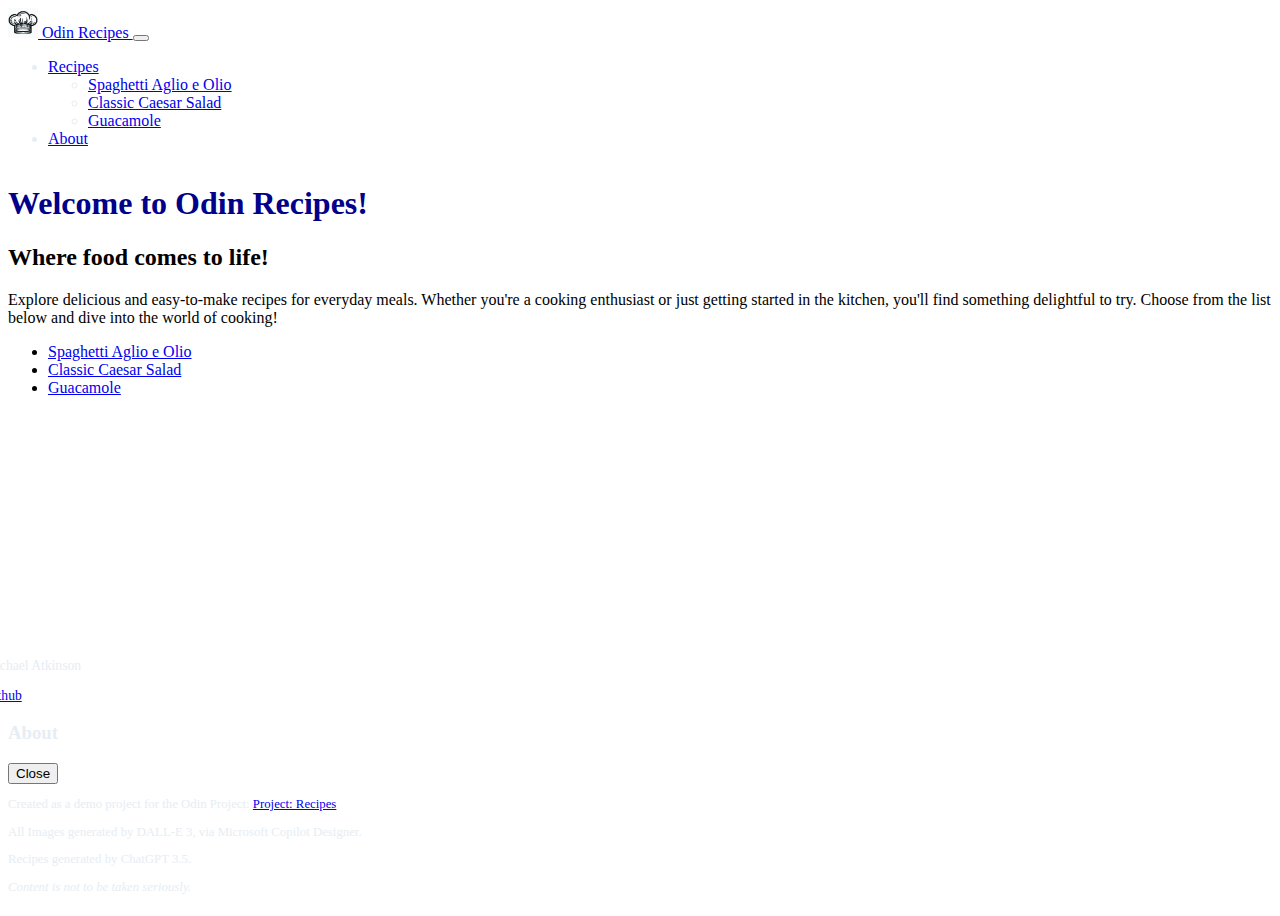
<file: index.html>
<!doctype html>
<html lang="en">

<head>
    <meta charset="utf-8">
    <meta http-equiv="Content-Type" content="text/html; charset=utf-8">
    <meta name="viewport" content="width=device-width, initial-scale=1">
    <meta name="title" content="Odin Recipes">
    <meta name="description" content="Demo project for the Odin Project. The basic objective is to demonstrate HTML knowledge.">
    <meta name="language" content="English">
    <meta name="keywords" content="Odin-Project, Recipes">
    <meta name="author" content="Michael Atkinson">
    <meta name="robots" content="index, follow">

    <title>Odin Recipes</title>
    
    <!-- Latest compiled and minified Bootstrap CSS -->
    <link href="https://cdn.jsdelivr.net/npm/bootstrap@5.3.2/dist/css/bootstrap.min.css" rel="stylesheet" integrity="sha384-T3c6CoIi6uLrA9TneNEoa7RxnatzjcDSCmG1MXxSR1GAsXEV/Dwwykc2MPK8M2HN" crossorigin="anonymous">
    
    <!-- Matcha -->
    <link rel="stylesheet" href="https://matcha.mizu.sh/matcha.css">

    <!-- Main.css -->
    <link rel="stylesheet" href="main.css">

    <!-- Basic favicon -->
    <link rel="icon" type="image/png" sizes="32x32" href="assets/favicon/favicon-32x32.png">
    <link rel="icon" type="image/png" sizes="16x16" href="assets/faviconfavicon-16x16.png">

</head>

<body>  
    
    <header>
        <nav class="navbar navbar-nav navbar-expand-md navbar-dark bg-dark" data-bs-theme="dark">
            <div class="container">
                <a class="navbar-brand" href="javascript:;">
                    <img src="assets/img/hat.jpg" alt="Logo" width="30" height="30" class="d-inline-block align-text-top mr-1">
                    Odin Recipes
                </a>
                <button class="navbar-toggler" type="button" data-bs-toggle="collapse" data-bs-target="#navbarSupportedContent" aria-controls="navbarSupportedContent" aria-expanded="false" aria-label="Toggle navigation">
                    <span class="navbar-toggler-icon"></span>
                </button>
                <div class="collapse navbar-collapse" id="navbarSupportedContent">
                    <ul class="navbar-nav ms-auto">
                        <li class="nav-item dropdown">
                            <a class="nav-link dropdown-toggle" href="#" role="button" data-bs-toggle="dropdown" aria-expanded="false">
                                Recipes
                            </a>
                            <ul class="dropdown-menu">
                                <li><a class="dropdown-item" href="recipes/spaghetti.html">Spaghetti Aglio e Olio</a></li>
                                <li><a class="dropdown-item" href="recipes/caesar-salad.html">Classic Caesar Salad</a></li>
                                <li><a class="dropdown-item" href="recipes/guacomole.html">Guacamole</a></li>
                            </ul>
                        </li>
                        <li class="nav-item">
                            <a class="nav-link" href="javascript:;" data-bs-toggle="modal" data-bs-target="#modalAbout">About</a>
                        </li>
                    </ul>
                </div>
            </div>
          </nav>
    </header>

    <main>
        <div class="container">
            <section>
            <h1>Welcome to Odin Recipes!</h1>
                <h2>Where food comes to life!</h2>
                <p>Explore delicious and easy-to-make recipes for everyday meals. Whether you're a cooking enthusiast or
                    just getting started in the kitchen, you'll find something delightful to try. Choose from the list below
                    and dive into the world of cooking!</p>
                <ul id="recipe-list">
                    <li><a href="recipes/spaghetti.html">Spaghetti Aglio e Olio</a></li>
                    <li><a href="recipes/caesar-salad.html">Classic Caesar Salad</a></li>
                    <li><a href="recipes/guacomole.html">Guacamole</a></li>
                </ul>
            </section>
        </div>
    </main>

    <footer class="bg-dark text-center p-0">
        <div class="d-inline-flex my-2">
            <p class="my-0 mx-2">Michael Atkinson</p>
            <a href="https://github.com/Dubsta/odin-recipes" class="my-0 mx-2">Github</a>
        </div>      
    </footer>

    <!-- Bootstrap JS from CDN -->
    <script src="https://cdn.jsdelivr.net/npm/bootstrap@5.3.2/dist/js/bootstrap.bundle.min.js" integrity="sha384-C6RzsynM9kWDrMNeT87bh95OGNyZPhcTNXj1NW7RuBCsyN/o0jlpcV8Qyq46cDfL" crossorigin="anonymous"></script>
    <!-- main.js -->
    <script scr="main.js"></script>
</body>
 
<!-- About Modal -->
<div class="modal fade" id="modalAbout" tabindex="-1" aria-labelledby="modalAboutLabel" aria-hidden="true">
    <div class="modal-dialog">
      <div class="modal-content bg-dark">
        <div class="modal-header">
          <h3 class="modal-title m-0" id="modalAboutLabel">About</h3>
            <button type="button" class="btn btn-secondary" data-bs-dismiss="modal">Close</button>
        </div>
        <div class="modal-body">
          <p>Created as a demo project for the Odin Project: <a href="https://www.theodinproject.com/lessons/foundations-recipes">Project: Recipes</a></p>
          <p>All Images generated by DALL-E 3, via Microsoft Copilot Designer.</p>
          <p>Recipes generated by ChatGPT 3.5.</p>
          <p><em>Content is not to be taken seriously.</em></p>
        </div>
      </div>
    </div>
</div>

</html>
</file>
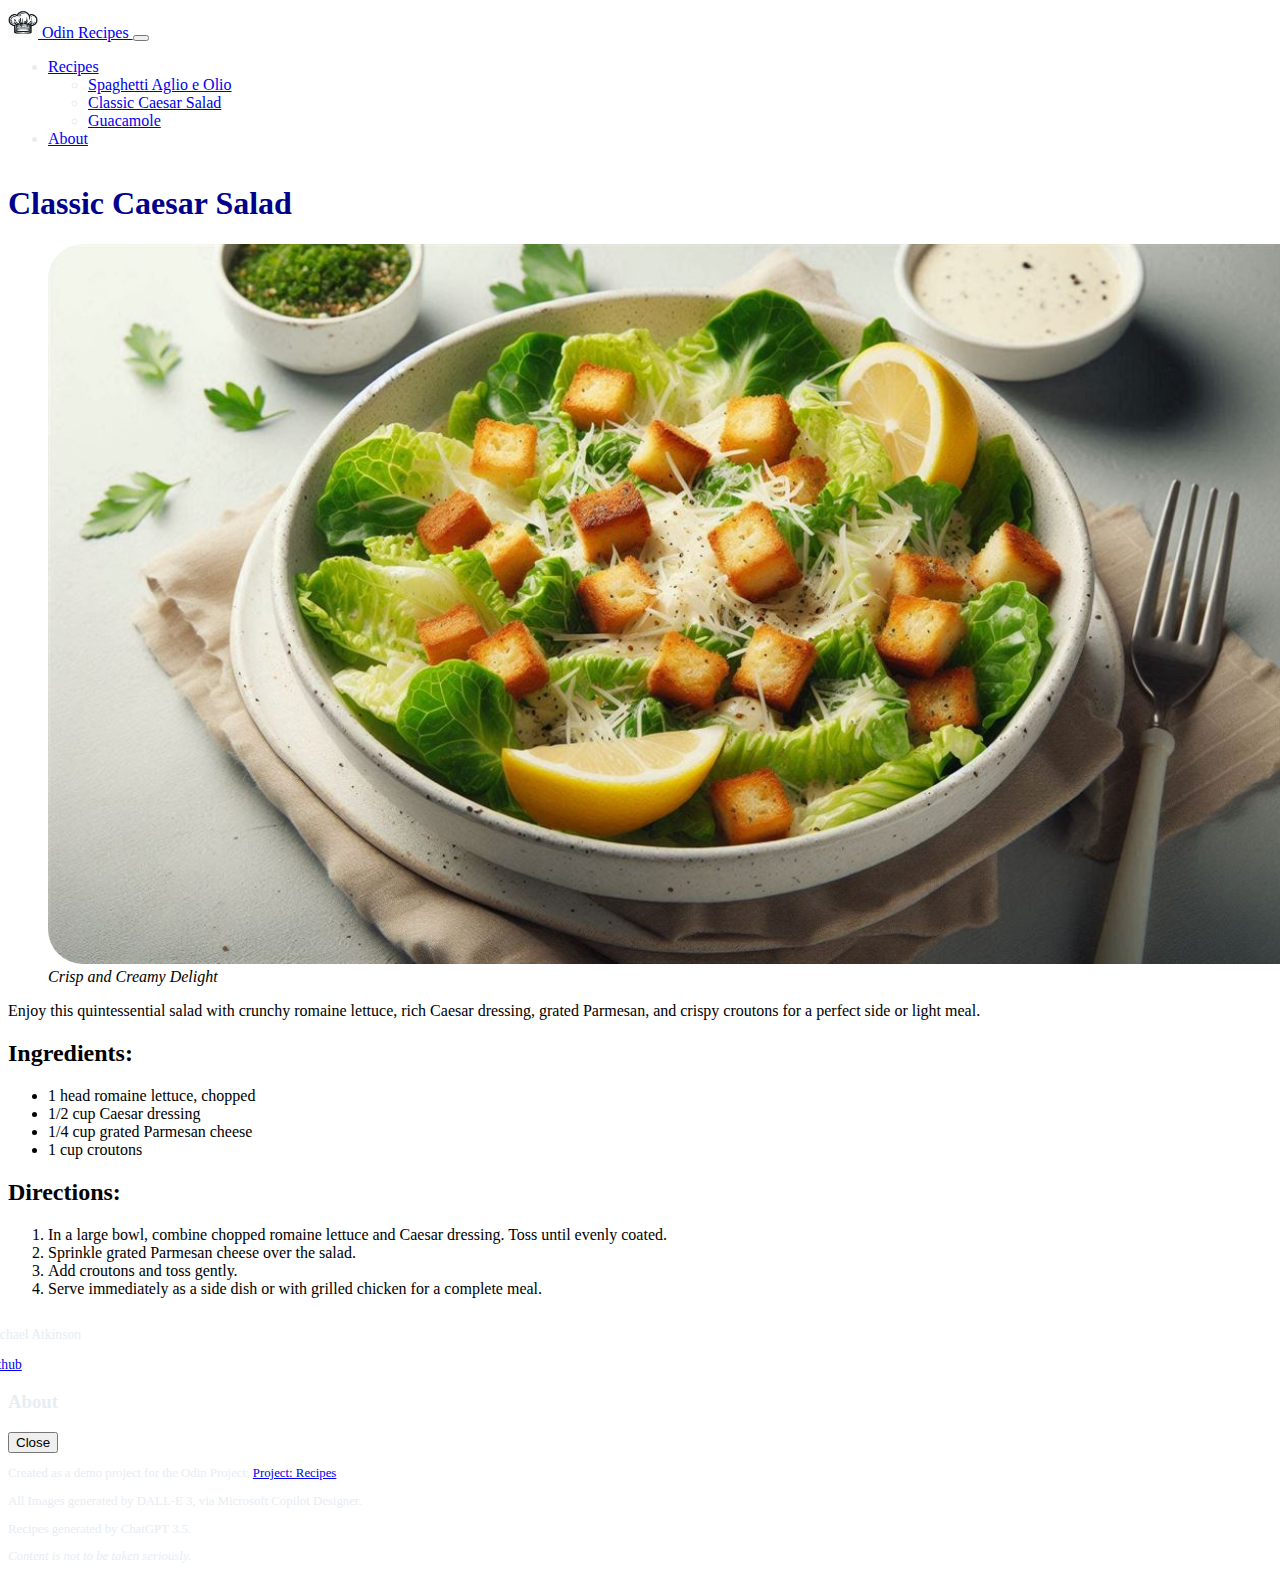
<file: recipes/caesar-salad.html>
<!doctype html>
<html lang="en">

<head>
    <meta charset="utf-8">
    <meta http-equiv="Content-Type" content="text/html; charset=utf-8">
    <meta name="viewport" content="width=device-width, initial-scale=1">
    <meta name="title" content="Odin Recipes | Classic Caesar Salad">
    <meta name="description" content="Demo project for the Odin Project. The basic objective is to demonstrate HTML knowledge.">
    <meta name="language" content="English">
    <meta name="keywords" content="Odin-Project, Recipes">
    <meta name="author" content="Michael Atkinson">
    <meta name="robots" content="index, follow">

    <title>Odin Recipes | Classic Caesar Salad</title>
    
    <!-- Latest compiled and minified Bootstrap CSS -->
    <link href="https://cdn.jsdelivr.net/npm/bootstrap@5.3.2/dist/css/bootstrap.min.css" rel="stylesheet" integrity="sha384-T3c6CoIi6uLrA9TneNEoa7RxnatzjcDSCmG1MXxSR1GAsXEV/Dwwykc2MPK8M2HN" crossorigin="anonymous">
    
    <!-- Matcha -->
    <link rel="stylesheet" href="https://matcha.mizu.sh/matcha.css">

    <!-- Main.css -->
    <link rel="stylesheet" href="../main.css">

    <!-- Basic favicon -->
    <link rel="icon" type="image/png" sizes="32x32" href="../assets/favicon/favicon-32x32.png">
    <link rel="icon" type="image/png" sizes="16x16" href="../assets/faviconfavicon-16x16.png">

</head>

<body>  
    
    <header>
        <nav class="navbar navbar-nav navbar-expand-md navbar-dark bg-dark" data-bs-theme="dark">
            <div class="container">
                <a class="navbar-brand" href="../index.html">
                    <img src="../assets/img/hat.jpg" alt="Logo" width="30" height="30" class="d-inline-block align-text-top mr-1">
                    Odin Recipes
                </a>
                <button class="navbar-toggler" type="button" data-bs-toggle="collapse" data-bs-target="#navbarSupportedContent" aria-controls="navbarSupportedContent" aria-expanded="false" aria-label="Toggle navigation">
                    <span class="navbar-toggler-icon"></span>
                </button>
                <div class="collapse navbar-collapse" id="navbarSupportedContent">
                    <ul class="navbar-nav ms-auto">
                        <li class="nav-item dropdown">
                            <a class="nav-link dropdown-toggle" href="#" role="button" data-bs-toggle="dropdown" aria-expanded="false">
                                Recipes
                            </a>
                            <ul class="dropdown-menu">
                                <li><a class="dropdown-item" href="spaghetti.html">Spaghetti Aglio e Olio</a></li>
                                <li><a class="dropdown-item active" href="caesar-salad.html" aria-current="true">Classic Caesar Salad</a></li>
                                <li><a class="dropdown-item" href="guacomole.html">Guacamole</a></li>
                            </ul>
                        </li>
                        <li class="nav-item">
                            <a class="nav-link" href="javascript:;" data-bs-toggle="modal" data-bs-target="#modalAbout">About</a>
                        </li>
                    </ul>
                </div>
            </div>
          </nav>
    </header>

    <main>
        <div class="container">
            <section>
                <h1>Classic Caesar Salad</h1>
                <figure class="mt-3 mb-5">
                    <img class="img-fluid recipe-img p-0 p-md-3" width="1280" height="720" src="../assets/img/Classic-Caesar-Salad.jpeg" alt="A stylized picture of Classic Caesar Salad at a table setting">
                    <figcaption class="m-0"><i>Crisp and Creamy Delight</i></figcaption>
                </figure>

                <p class="lead mb-5">Enjoy this quintessential salad with crunchy romaine lettuce, rich Caesar dressing, grated Parmesan, and crispy croutons for a perfect side or light meal.
                </p>

                <h2><strong>Ingredients:</strong></h2>
                <ul>
                    <li>1 head romaine lettuce, chopped</li>
                    <li>1/2 cup Caesar dressing</li>
                    <li>1/4 cup grated Parmesan cheese</li>
                    <li>1 cup croutons</li>
                </ul>
                <h2><strong>Directions:</strong></h2>
                <ol>
                    <li>In a large bowl, combine chopped romaine lettuce and Caesar dressing. Toss until evenly coated.</li>
                    <li>Sprinkle grated Parmesan cheese over the salad.</li>
                    <li>Add croutons and toss gently.</li>
                    <li>Serve immediately as a side dish or with grilled chicken for a complete meal.</li>
                </ol>
            </section>
        </div>
    </main>

    <footer class="bg-dark text-center p-0">
        <div class="d-inline-flex my-2">
            <p class="my-0 mx-2">Michael Atkinson</p>
            <a href="https://github.com/Dubsta/odin-recipes" class="my-0 mx-2">Github</a>
        </div>      
    </footer>

    <!-- Bootstrap JS from CDN -->
    <script src="https://cdn.jsdelivr.net/npm/bootstrap@5.3.2/dist/js/bootstrap.bundle.min.js" integrity="sha384-C6RzsynM9kWDrMNeT87bh95OGNyZPhcTNXj1NW7RuBCsyN/o0jlpcV8Qyq46cDfL" crossorigin="anonymous"></script>
    <!-- main.js -->
    <script src="../main.js"></script>
</body>
 
<!-- About Modal -->
<div class="modal fade" id="modalAbout" tabindex="-1" aria-labelledby="modalAboutLabel" aria-hidden="true">
    <div class="modal-dialog">
      <div class="modal-content bg-dark">
        <div class="modal-header">
          <h3 class="modal-title m-0" id="modalAboutLabel">About</h3>
            <button type="button" class="btn btn-secondary" data-bs-dismiss="modal">Close</button>
        </div>
        <div class="modal-body">
          <p>Created as a demo project for the Odin Project: <a href="https://www.theodinproject.com/lessons/foundations-recipes">Project: Recipes</a></p>
          <p>All Images generated by DALL-E 3, via Microsoft Copilot Designer.</p>
          <p>Recipes generated by ChatGPT 3.5.</p>
          <p><em>Content is not to be taken seriously.</em></p>
        </div>
      </div>
    </div>
</div>

</html>
</file>
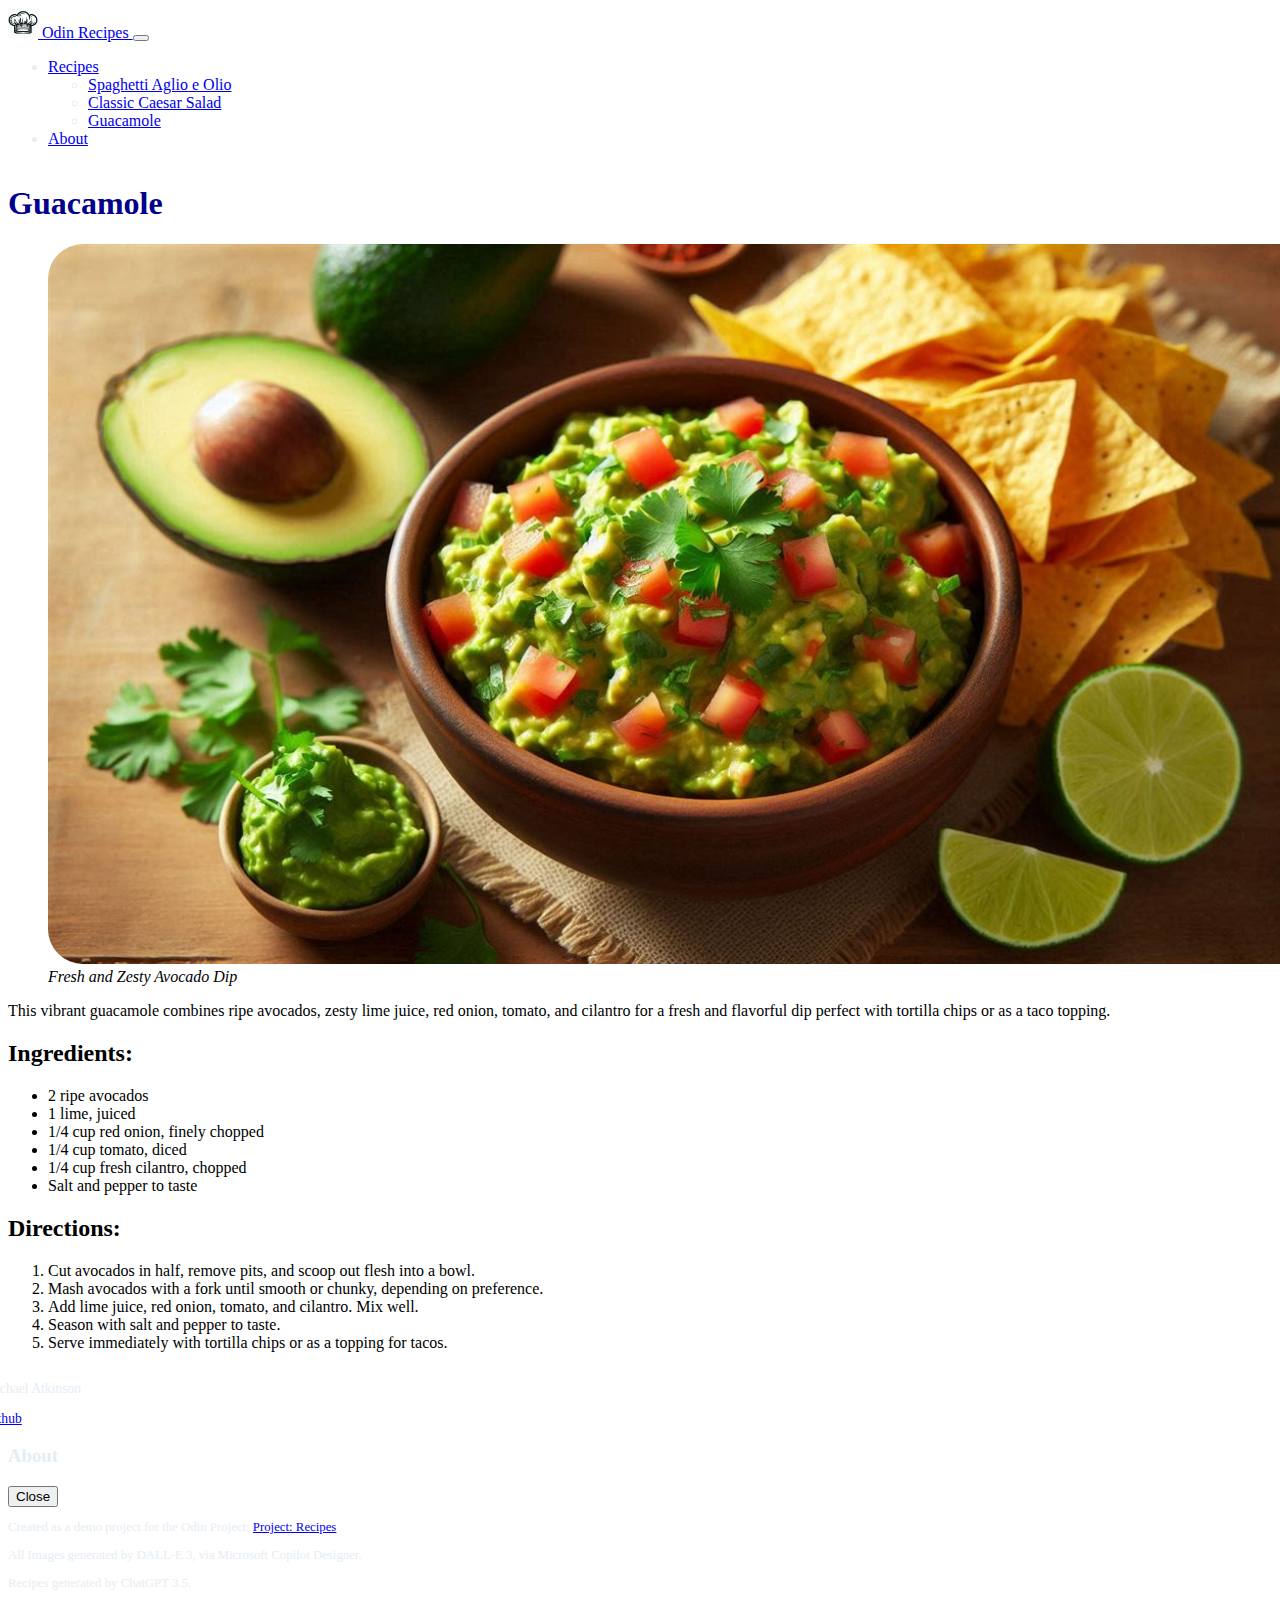
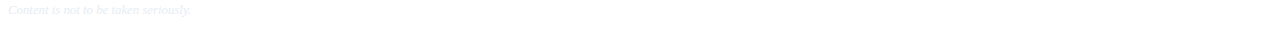
<file: recipes/guacomole.html>
<!doctype html>
<html lang="en">

<head>
    <meta charset="utf-8">
    <meta http-equiv="Content-Type" content="text/html; charset=utf-8">
    <meta name="viewport" content="width=device-width, initial-scale=1">
    <meta name="title" content="Odin Recipes | Guacamole">
    <meta name="description" content="Demo project for the Odin Project. The basic objective is to demonstrate HTML knowledge.">
    <meta name="language" content="English">
    <meta name="keywords" content="Odin-Project, Recipes">
    <meta name="author" content="Michael Atkinson">
    <meta name="robots" content="index, follow">

    <title>Odin Recipes | Guacamole</title>
    
    <!-- Latest compiled and minified Bootstrap CSS -->
    <link href="https://cdn.jsdelivr.net/npm/bootstrap@5.3.2/dist/css/bootstrap.min.css" rel="stylesheet" integrity="sha384-T3c6CoIi6uLrA9TneNEoa7RxnatzjcDSCmG1MXxSR1GAsXEV/Dwwykc2MPK8M2HN" crossorigin="anonymous">
    
    <!-- Matcha -->
    <link rel="stylesheet" href="https://matcha.mizu.sh/matcha.css">

    <!-- Main.css -->
    <link rel="stylesheet" href="../main.css">

    <!-- Basic favicon -->
    <link rel="icon" type="image/png" sizes="32x32" href="../assets/favicon/favicon-32x32.png">
    <link rel="icon" type="image/png" sizes="16x16" href="../assets/faviconfavicon-16x16.png">

</head>

<body>  
    
    <header>
        <nav class="navbar navbar-nav navbar-expand-md navbar-dark bg-dark" data-bs-theme="dark">
            <div class="container">
                <a class="navbar-brand" href="../index.html">
                    <img src="../assets/img/hat.jpg" alt="Logo" width="30" height="30" class="d-inline-block align-text-top mr-1">
                    Odin Recipes
                </a>
                <button class="navbar-toggler" type="button" data-bs-toggle="collapse" data-bs-target="#navbarSupportedContent" aria-controls="navbarSupportedContent" aria-expanded="false" aria-label="Toggle navigation">
                    <span class="navbar-toggler-icon"></span>
                </button>
                <div class="collapse navbar-collapse" id="navbarSupportedContent">
                    <ul class="navbar-nav ms-auto">
                        <li class="nav-item dropdown">
                            <a class="nav-link dropdown-toggle" href="#" role="button" data-bs-toggle="dropdown" aria-expanded="false">
                                Recipes
                            </a>
                            <ul class="dropdown-menu">
                                <li><a class="dropdown-item" href="spaghetti.html">Spaghetti Aglio e Olio</a></li>
                                <li><a class="dropdown-item" href="caesar-salad.html">Classic Caesar Salad</a></li>
                                <li><a class="dropdown-item active" href="guacomole.html" aria-current="true">Guacamole</a></li>
                            </ul>
                        </li>
                        <li class="nav-item">
                            <a class="nav-link" href="javascript:;" data-bs-toggle="modal" data-bs-target="#modalAbout">About</a>
                        </li>
                    </ul>
                </div>
            </div>
          </nav>
    </header>

    <main>
        <div class="container">
            <section>
                <h1>Guacamole</h1>

                <figure class="mt-3 mb-5">
                    <img class="img-fluid recipe-img p-0 p-md-3" width="1280" height="720" src="../assets/img/Guacamole.jpeg" alt="A stylized picture of Guacamole at a table setting">
                    <figcaption class="m-0"><i>Fresh and Zesty Avocado Dip</i></figcaption>
                </figure>

                <p class="lead mb-5">This vibrant guacamole combines ripe avocados, zesty lime juice, red onion, tomato, and cilantro for a fresh and flavorful dip perfect with tortilla chips or as a taco topping.
                </p>

                <h2><strong>Ingredients:</strong></h2>
                <ul>
                    <li>2 ripe avocados</li>
                    <li>1 lime, juiced</li>
                    <li>1/4 cup red onion, finely chopped</li>
                    <li>1/4 cup tomato, diced</li>
                    <li>1/4 cup fresh cilantro, chopped</li>
                    <li>Salt and pepper to taste</li>
                </ul>
                <h2><strong>Directions:</strong></h2>
                <ol>
                    <li>Cut avocados in half, remove pits, and scoop out flesh into a bowl.</li>
                    <li>Mash avocados with a fork until smooth or chunky, depending on preference.</li>
                    <li>Add lime juice, red onion, tomato, and cilantro. Mix well.</li>
                    <li>Season with salt and pepper to taste.</li>
                    <li>Serve immediately with tortilla chips or as a topping for tacos.</li>
                </ol>
            </section>
        </div>
    </main>

    <footer class="bg-dark text-center p-0">
        <div class="d-inline-flex my-2">
            <p class="my-0 mx-2">Michael Atkinson</p>
            <a href="https://github.com/Dubsta/odin-recipes" class="my-0 mx-2">Github</a>
        </div>      
    </footer>

    <!-- Bootstrap JS from CDN -->
    <script src="https://cdn.jsdelivr.net/npm/bootstrap@5.3.2/dist/js/bootstrap.bundle.min.js" integrity="sha384-C6RzsynM9kWDrMNeT87bh95OGNyZPhcTNXj1NW7RuBCsyN/o0jlpcV8Qyq46cDfL" crossorigin="anonymous"></script>
    <!-- main.js -->
    <script src="../main.js"></script>
</body>
 
<!-- About Modal -->
<div class="modal fade" id="modalAbout" tabindex="-1" aria-labelledby="modalAboutLabel" aria-hidden="true">
    <div class="modal-dialog">
      <div class="modal-content bg-dark">
        <div class="modal-header">
          <h3 class="modal-title m-0" id="modalAboutLabel">About</h3>
            <button type="button" class="btn btn-secondary" data-bs-dismiss="modal">Close</button>
        </div>
        <div class="modal-body">
          <p>Created as a demo project for the Odin Project: <a href="https://www.theodinproject.com/lessons/foundations-recipes">Project: Recipes</a></p>
          <p>All Images generated by DALL-E 3, via Microsoft Copilot Designer.</p>
          <p>Recipes generated by ChatGPT 3.5.</p>
          <p><em>Content is not to be taken seriously.</em></p>
        </div>
      </div>
    </div>
</div>

</html>
</file>
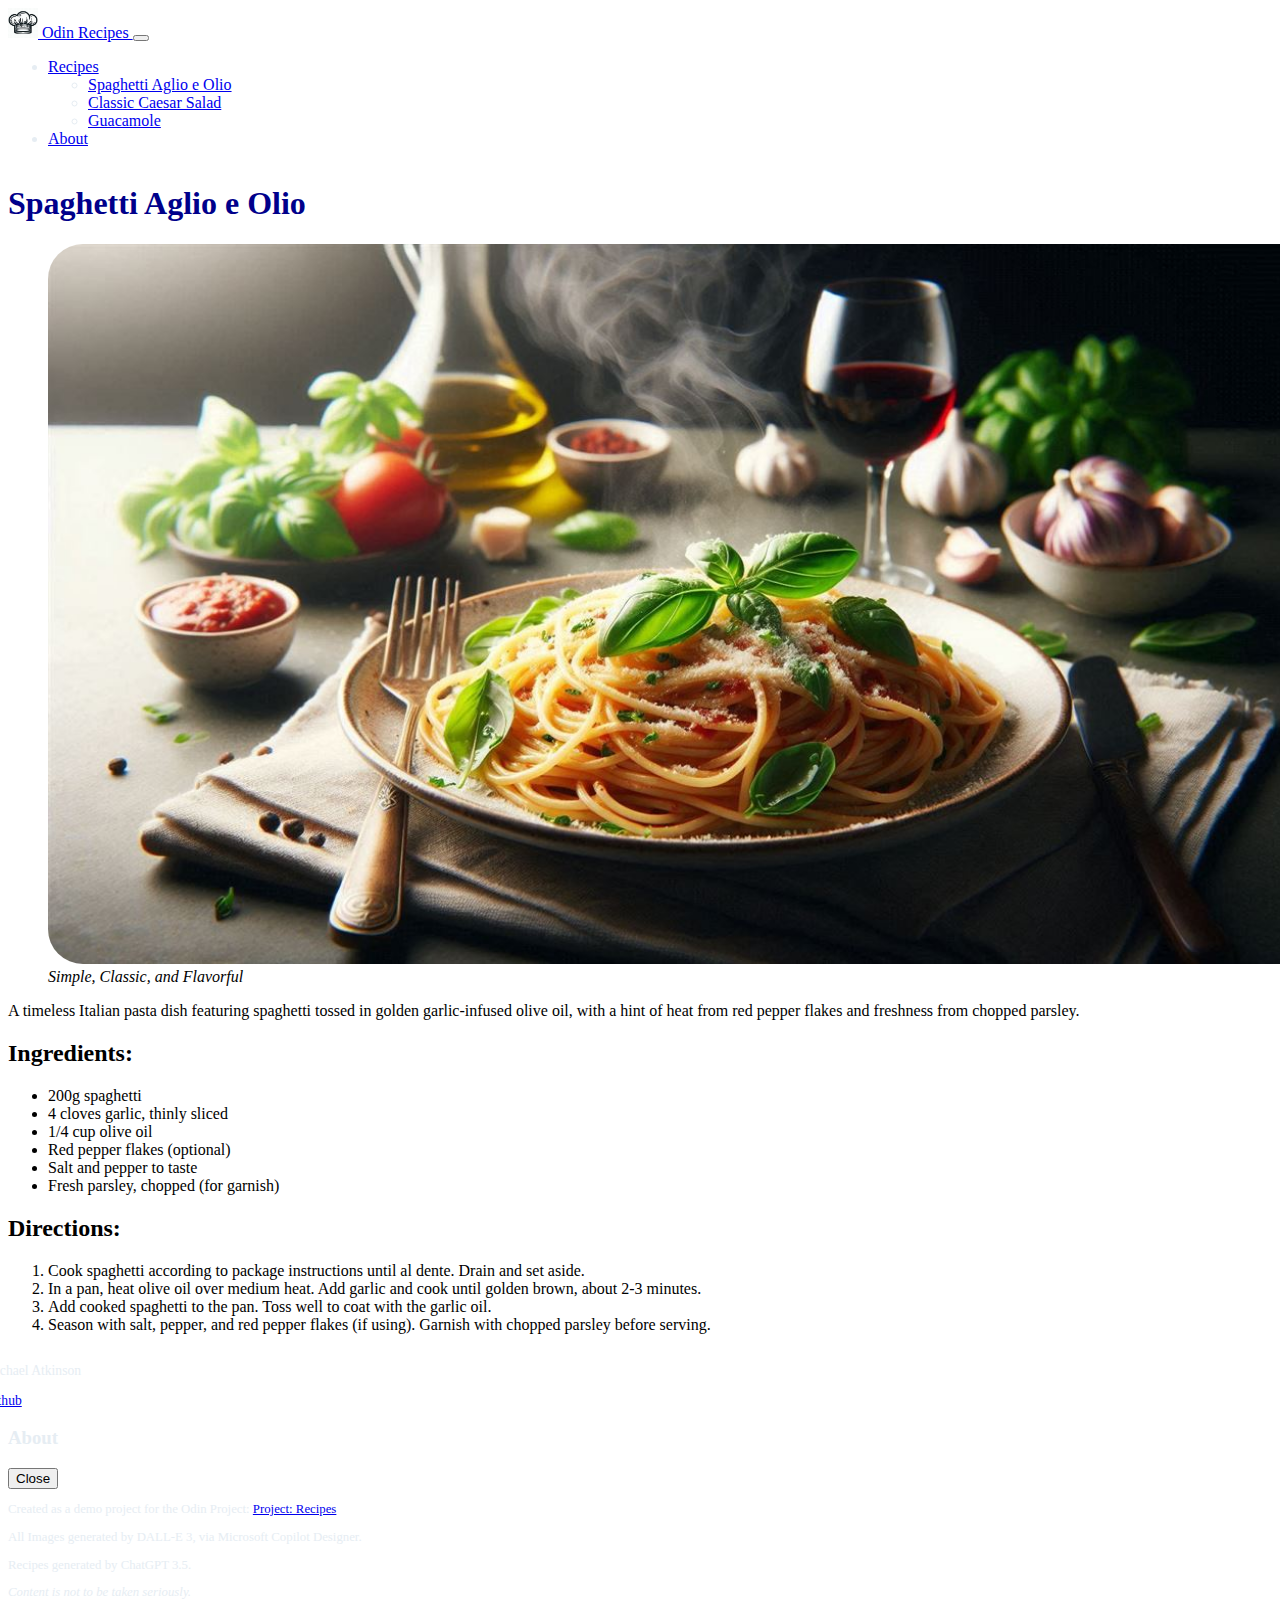
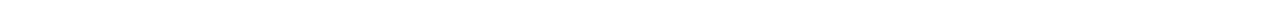
<file: recipes/spaghetti.html>
<!doctype html>
<html lang="en">

<head>
    <meta charset="utf-8">
    <meta http-equiv="Content-Type" content="text/html; charset=utf-8">
    <meta name="viewport" content="width=device-width, initial-scale=1">
    <meta name="title" content="Odin Recipes  | Spaghetti Aglio e Olio">
    <meta name="description" content="Demo project for the Odin Project. The basic objective is to demonstrate HTML knowledge.">
    <meta name="language" content="English">
    <meta name="keywords" content="Odin-Project, Recipes">
    <meta name="author" content="Michael Atkinson">
    <meta name="robots" content="index, follow">

    <title>Odin Recipes | Spaghetti Aglio e Olio</title>
    
    <!-- Latest compiled and minified Bootstrap CSS -->
    <link href="https://cdn.jsdelivr.net/npm/bootstrap@5.3.2/dist/css/bootstrap.min.css" rel="stylesheet" integrity="sha384-T3c6CoIi6uLrA9TneNEoa7RxnatzjcDSCmG1MXxSR1GAsXEV/Dwwykc2MPK8M2HN" crossorigin="anonymous">
    
    <!-- Matcha -->
    <link rel="stylesheet" href="https://matcha.mizu.sh/matcha.css">

    <!-- Main.css -->
    <link rel="stylesheet" href="../main.css">

    <!-- Basic favicon -->
    <link rel="icon" type="image/png" sizes="32x32" href="../assets/favicon/favicon-32x32.png">
    <link rel="icon" type="image/png" sizes="16x16" href="../assets/faviconfavicon-16x16.png">

</head>

<body>  
    
    <header>
        <nav class="navbar navbar-nav navbar-expand-md navbar-dark bg-dark" data-bs-theme="dark">
            <div class="container">
                <a class="navbar-brand" href="../index.html">
                    <img src="../assets/img/hat.jpg" alt="Logo" width="30" height="30" class="d-inline-block align-text-top mr-1">
                    Odin Recipes
                </a>
                <button class="navbar-toggler" type="button" data-bs-toggle="collapse" data-bs-target="#navbarSupportedContent" aria-controls="navbarSupportedContent" aria-expanded="false" aria-label="Toggle navigation">
                    <span class="navbar-toggler-icon"></span>
                </button>
                <div class="collapse navbar-collapse" id="navbarSupportedContent">
                    <ul class="navbar-nav ms-auto">
                        <li class="nav-item dropdown">
                            <a class="nav-link dropdown-toggle" href="#" role="button" data-bs-toggle="dropdown" aria-expanded="false">
                                Recipes
                            </a>
                            <ul class="dropdown-menu">
                                <li><a class="dropdown-item active" href="spaghetti.html" aria-current="true">Spaghetti Aglio e Olio</a></li>
                                <li><a class="dropdown-item" href="caesar-salad.html">Classic Caesar Salad</a></li>
                                <li><a class="dropdown-item" href="guacomole.html">Guacamole</a></li>
                            </ul>
                        </li>
                        <li class="nav-item">
                            <a class="nav-link" href="javascript:;" data-bs-toggle="modal" data-bs-target="#modalAbout">About</a>
                        </li>
                    </ul>
                </div>
            </div>
          </nav>
    </header>

    <main>
        <div class="container">
            <section>
                <h1>Spaghetti Aglio e Olio</h1>

                <figure class="mt-3 mb-5">
                    <img class="img-fluid recipe-img p-0 p-md-3" width="1280" height="720" src="../assets/img/Spaghetti-Aglio-e-Olio.jpeg" alt="A stylized picture of Spaghetti Aglio e Olio at a table setting">
                    <figcaption class="m-0"><i>Simple, Classic, and Flavorful</i></figcaption>
                </figure>

                <p class="lead mb-5">A timeless Italian pasta dish featuring spaghetti tossed in golden garlic-infused olive oil, with a hint of heat from red pepper flakes and freshness from chopped parsley.
                </p>

                <h2><strong>Ingredients:</strong></h2>
                <ul>
                    <li>200g spaghetti</li>
                    <li>4 cloves garlic, thinly sliced</li>
                    <li>1/4 cup olive oil</li>
                    <li>Red pepper flakes (optional)</li>
                    <li>Salt and pepper to taste</li>
                    <li>Fresh parsley, chopped (for garnish)</li>
                </ul>
                <h2><strong>Directions:</strong></h2>
                <ol>
                    <li>Cook spaghetti according to package instructions until al dente. Drain and set aside.</li>
                    <li>In a pan, heat olive oil over medium heat. Add garlic and cook until golden brown, about 2-3 minutes.</li>
                    <li>Add cooked spaghetti to the pan. Toss well to coat with the garlic oil.</li>
                    <li>Season with salt, pepper, and red pepper flakes (if using). Garnish with chopped parsley before serving.</li>
                </ol>
            </section>
        </div>
    </main>

    <footer class="bg-dark text-center p-0">
        <div class="d-inline-flex my-2">
            <p class="my-0 mx-2">Michael Atkinson</p>
            <a href="https://github.com/Dubsta/odin-recipes" class="my-0 mx-2">Github</a>
        </div>      
    </footer>

    <!-- Bootstrap JS from CDN -->
    <script src="https://cdn.jsdelivr.net/npm/bootstrap@5.3.2/dist/js/bootstrap.bundle.min.js" integrity="sha384-C6RzsynM9kWDrMNeT87bh95OGNyZPhcTNXj1NW7RuBCsyN/o0jlpcV8Qyq46cDfL" crossorigin="anonymous"></script>
    <!-- main.js -->
    <script src="../main.js"></script>
</body>
 
<!-- About Modal -->
<div class="modal fade" id="modalAbout" tabindex="-1" aria-labelledby="modalAboutLabel" aria-hidden="true">
    <div class="modal-dialog">
      <div class="modal-content bg-dark">
        <div class="modal-header">
          <h3 class="modal-title m-0" id="modalAboutLabel">About</h3>
            <button type="button" class="btn btn-secondary" data-bs-dismiss="modal">Close</button>
        </div>
        <div class="modal-body">
          <p>Created as a demo project for the Odin Project: <a href="https://www.theodinproject.com/lessons/foundations-recipes">Project: Recipes</a></p>
          <p>All Images generated by DALL-E 3, via Microsoft Copilot Designer.</p>
          <p>Recipes generated by ChatGPT 3.5.</p>
          <p><em>Content is not to be taken seriously.</em></p>
        </div>
      </div>
    </div>
</div>

</html>
</file>
<file: main.css>
h1 {
    color: darkblue;
}
@media (prefers-color-scheme: dark) {
    h1 {
        color: lightblue
    }
}


/* Allow body to take the width */
body {
    max-width: none;
    display:flex;
    flex-direction: column;
    min-height:100vh;
}

/* Get rid of something we don't want from Matcha */
nav ul>li::before,
nav ul>li::after {
    display: none;
}

nav ul>li:hover {
    border-color: rgba(0, 0, 0, 0);
}

/* Allow navbar to match the width of the main section */
nav .container {
        max-width: var(--ct-width);
        margin: auto auto;
}

/* Matcha hides bootstrap dropdowns and messes up a few things */
nav ul {
    overflow: visible;
}
nav ul>li {
    padding-left: unset;
}
nav a:hover {
    text-decoration: none;
}


/* footer */
body footer {
    margin-right: -1.5rem;
    margin-left: -1.5rem;
    font-size: 0.85em;
    margin-top: auto;
}

/* about modal */
.modal-body {
    font-size: 0.8em;
}

/* food images */
.recipe-img {
    border-radius: 35px;
}

/* allow text contrast for prefers-color-scheme-light */
.bg-dark {
    color: rgb(230, 237, 243);
}
</file>
